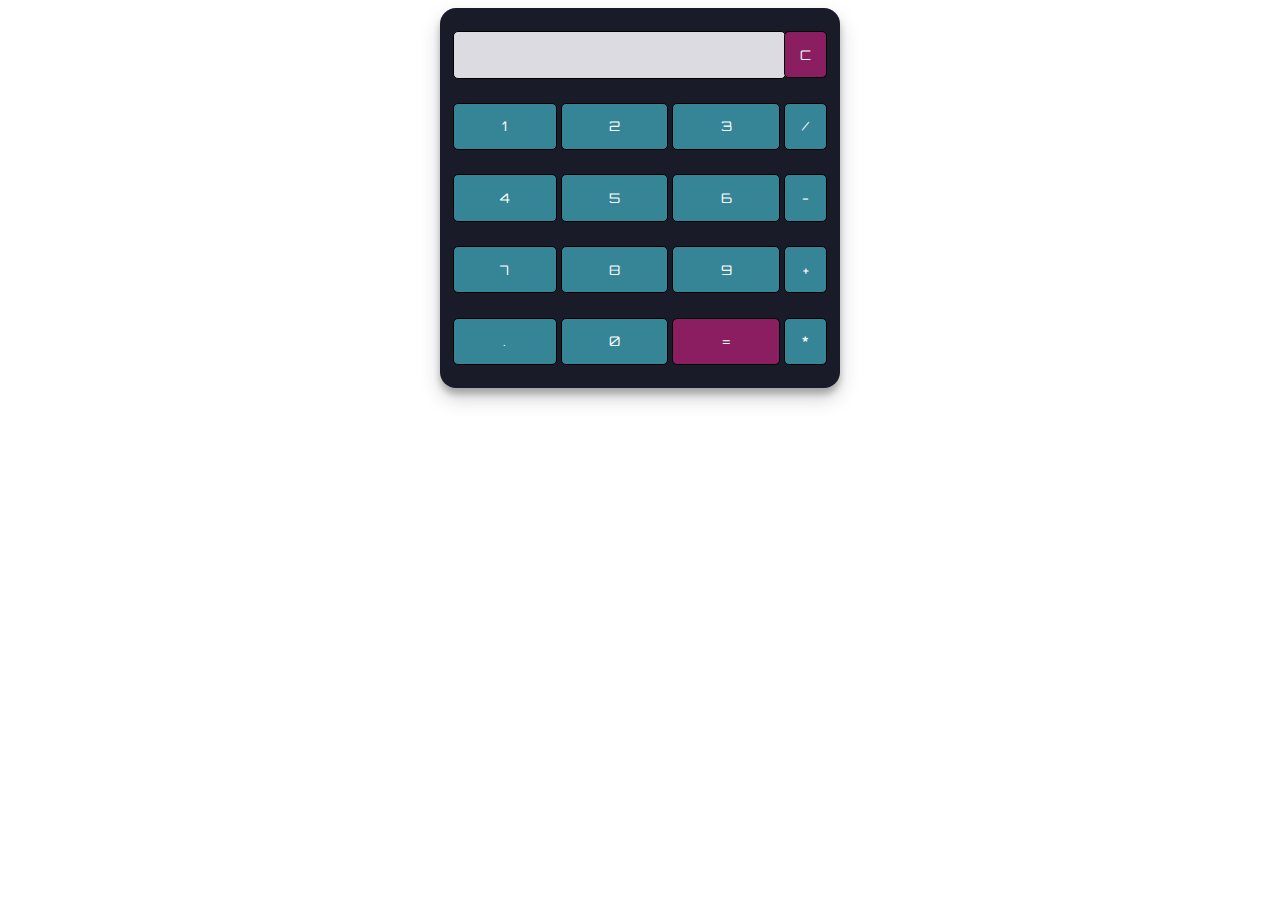
<file: calculator/index.html>
<!DOCTYPE html>
<html lang="en" dir="ltr">
 
<head>
  <meta charset="utf-8">
  <title>Simple Calculator</title>
  <link rel="stylesheet" href="style.css">
</head>
 
<body>
 
<table class="calculator" >
  <tr>
    <td colspan="3"> <input class="display-box" type="text" id="result" disabled /> </td>
 
    <!-- clearScreen() function clears all the values -->
    <td> <input type="button" value="C" onclick="clearScreen()" id="btn" /> </td>
  </tr>
  <tr>
    <!-- display() function displays the value of clicked button -->
    <td> <input type="button" value="1" onclick="display('1')" /> </td>
    <td> <input type="button" value="2" onclick="display('2')" /> </td>
    <td> <input type="button" value="3" onclick="display('3')" /> </td>
    <td> <input type="button" value="/" onclick="display('/')" /> </td>
  </tr>
  <tr>
    <td> <input type="button" value="4" onclick="display('4')" /> </td>
    <td> <input type="button" value="5" onclick="display('5')" /> </td>
    <td> <input type="button" value="6" onclick="display('6')" /> </td>
    <td> <input type="button" value="-" onclick="display('-')" /> </td>
  </tr>
  <tr>
    <td> <input type="button" value="7" onclick="display('7')" /> </td>
    <td> <input type="button" value="8" onclick="display('8')" /> </td>
    <td> <input type="button" value="9" onclick="display('9')" /> </td>
    <td> <input type="button" value="+" onclick="display('+')" /> </td>
  </tr>
  <tr>
    <td> <input type="button" value="." onclick="display('.')" /> </td>
    <td> <input type="button" value="0" onclick="display('0')" /> </td>
 
    <!-- calculate() function evaluates the mathematical expression -->
    <td> <input type="button" value="=" onclick="calculate()" id="btn" /> </td>
    <td> <input type="button" value="*" onclick="display('*')" /> </td>
  </tr>
</table>
 
<script type="text/javascript" src="javascript.js"></script>
 
</body>
 
</html>
</file>
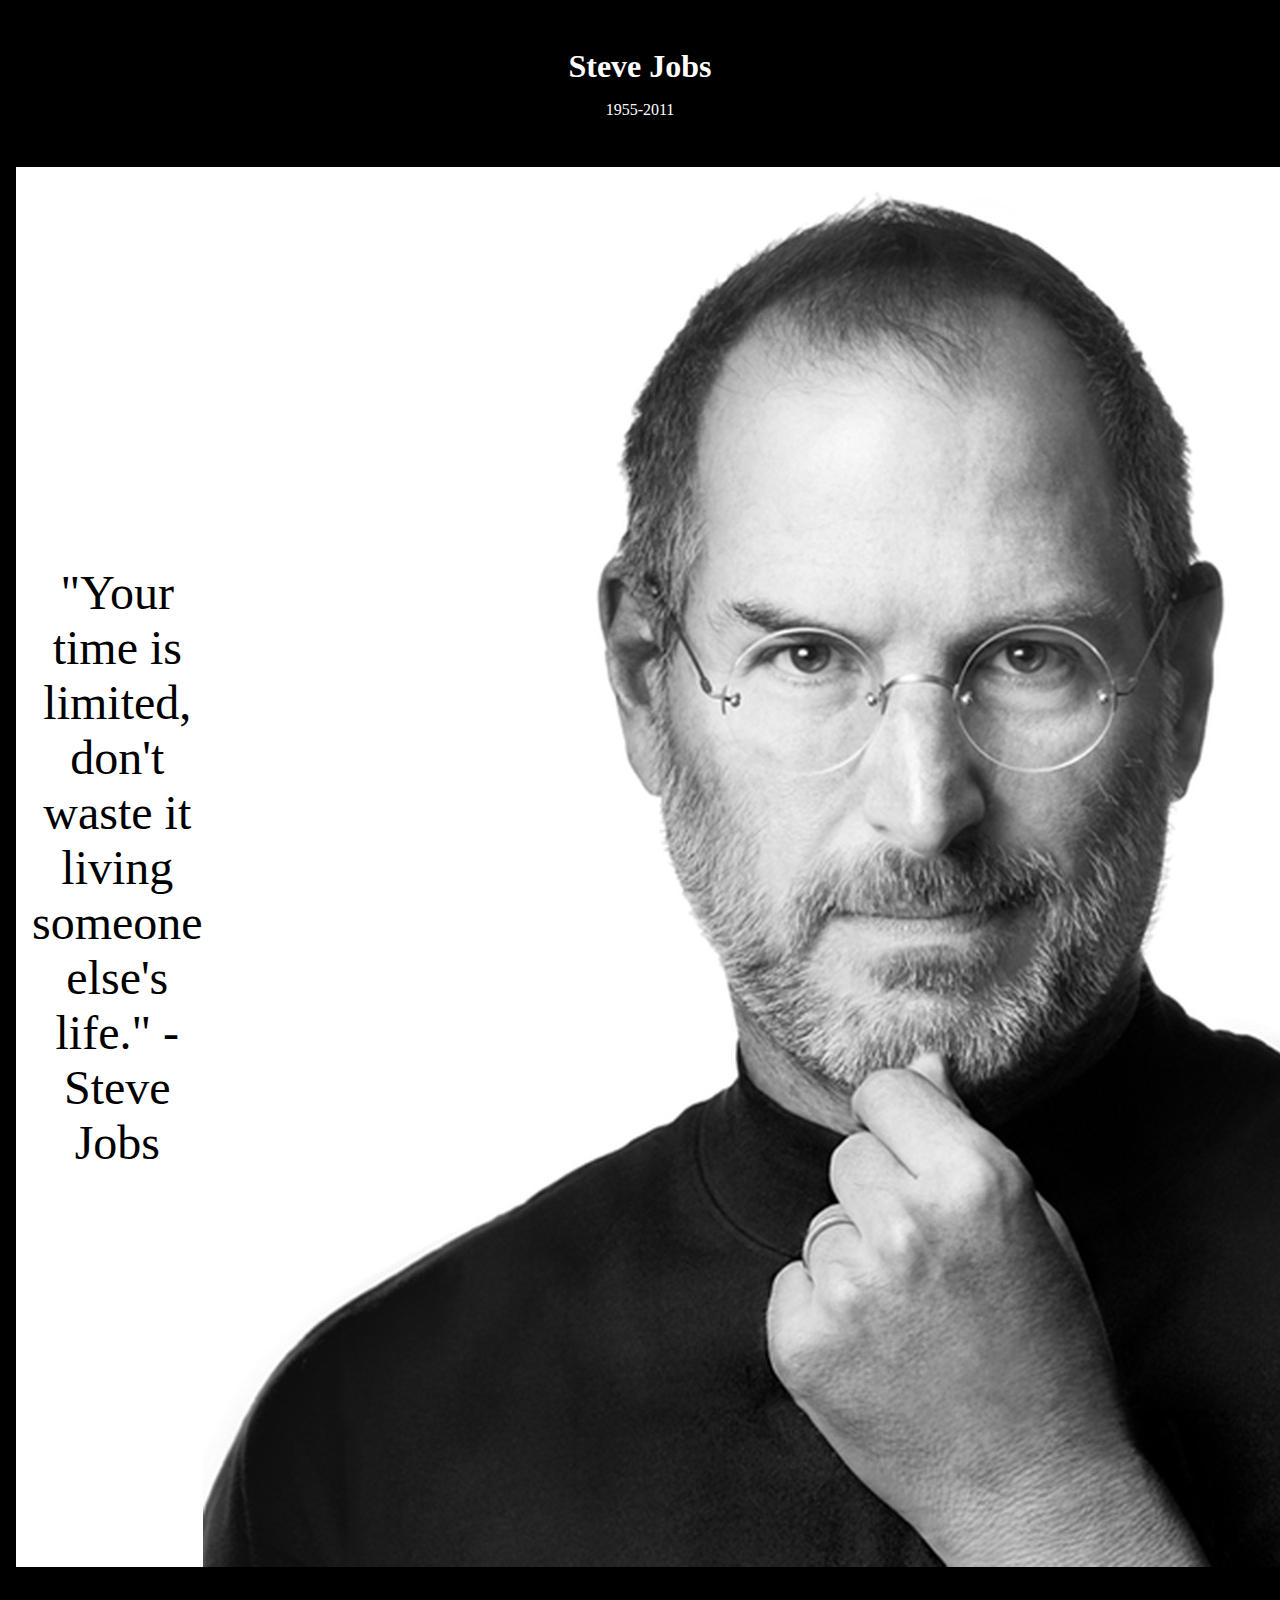
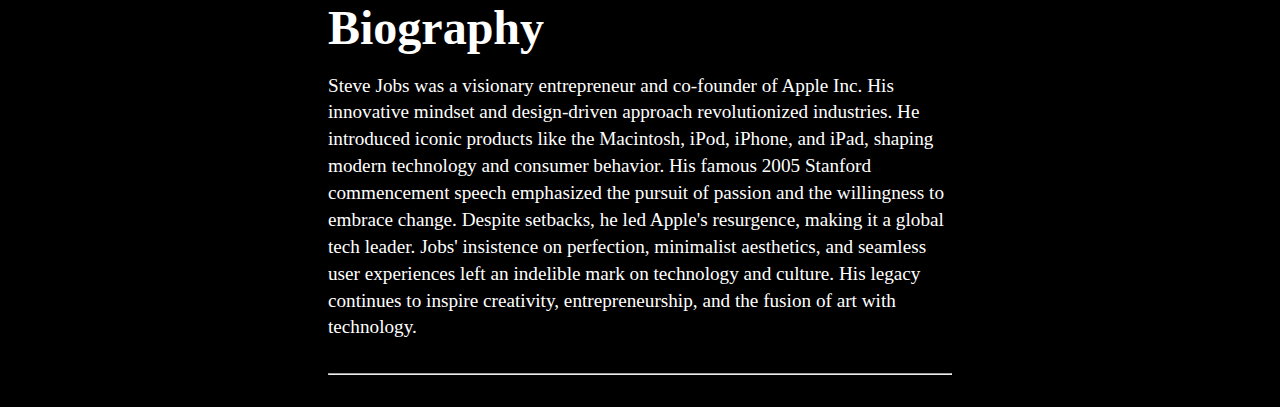
<file: Tribute Page/index.html>
<!DOCTYPE html>
<html lang="en">
<head>
    <meta charset="UTF-8">
    <meta name="viewport" content="width=device-width, initial-scale=1.0">
    <title>Tribute Page</title>
    <link rel="stylesheet" href="styles.css">
</head>
<body>
    <header class="header">
        <h1 class="title">Steve Jobs</h1>
        <p class="description">1955-2011</p>
    </header>
    <section class="tribute">
        <blockquote>
            "Your time is limited, don't waste it living someone else's life." - Steve Jobs
        </blockquote>
        <img src="steve jobs.jpg" alt="steve jobs image">
    </section>

    <section class="bio"> 
        <h2>Biography</h2>
        <p>Steve Jobs was a visionary entrepreneur and co-founder of Apple Inc. His innovative mindset and design-driven approach 
            revolutionized industries. He introduced iconic products like the Macintosh, iPod, iPhone, and iPad, shaping modern technology and 
            consumer behavior. His famous 2005 Stanford commencement speech emphasized the pursuit of passion and the willingness to 
            embrace change. Despite setbacks, he led Apple's resurgence, making it a global tech leader. Jobs' insistence on perfection, 
            minimalist aesthetics, and seamless user experiences left an indelible mark on technology and culture. His legacy continues to 
            inspire creativity, entrepreneurship, and the fusion of art with technology.</p>
        <hr>
    </section>
    
</body>
</html>
</file>
<file: calculator/style.css>
@import url('https://fonts.googleapis.com/css2?family=Orbitron&display=swap');

.calculator {
    padding: 10px;
    border-radius: 1em;
    height: 380px;
    width: 400px;
    margin: auto;
    background-color: #191b28;
    box-shadow: rgba(0, 0, 0, 0.19) 0px 10px 20px, rgba(0, 0, 0, 0.23) 0px 6px 6px;
}

.display-box {
    font-family: 'Orbitron', sans-serif;
    background-color: #dcdbe1;
    border: solid black 0.5px;
    color: black;
    border-radius: 5px;
    width: 100%;
    height: 65%;
}

#btn {
    background-color: #8b1d61;
}

input[type=button] {
    font-family: 'Orbitron', sans-serif;
    background-color: #358597;
    color: white;
    border: solid black 0.5px;
    width: 100%;
    border-radius: 5px;
    height: 70%;
    outline: none;
}

input:active[type=button] {
    background: #e5e5e5;
    -webkit-box-shadow: inset 0px 0px 5px #c1c1c1;
    -moz-box-shadow: inset 0px 0px 5px #c1c1c1;
    box-shadow: inset 0px 0px 5px #c1c1c1;
}
</file>
<file: Tribute Page/styles.css>
*{
    margin: 0px;
    padding: 0px;
    box-sizing: border-box;
}
body{
    font-family: Times, serif;
    color: white;
    background-color: black;
}
.container{
    max-width: 90rem;
    margin: 2rem auto;
    padding: 0px 2rem;
}
.header{
    padding: 2rem;
    margin: 1rem 0px;
    text-align: center;
}
.header > .title{
    margin-bottom: 1rem;
}
.tribute{
    display: grid;
    grid-template-columns: 2fr 1fr;
    max-width: 78rem;
    margin: 0px auto;
    background: white;
    color: black;
    align-items: center;
    padding: 0px 0px 0px 1rem;
}

.tribute blockquote{
    text-align: center;
    font-size: 3rem;
}
.tributeimg{
    max-width: 100%;
}

.bio{
    margin: 2rem auto;
    padding: 0px 0.5rem;
    max-width: 40rem;
}

.bio > h2{
    margin-bottom: 1rem;
    font-size: 3rem;
    line-height: 1.2;
}

.bio > p{
    font-size: 1.2rem;
    line-height: 1.4;
}

.bio > hr{
    margin-top: 2rem;
}
</file>
